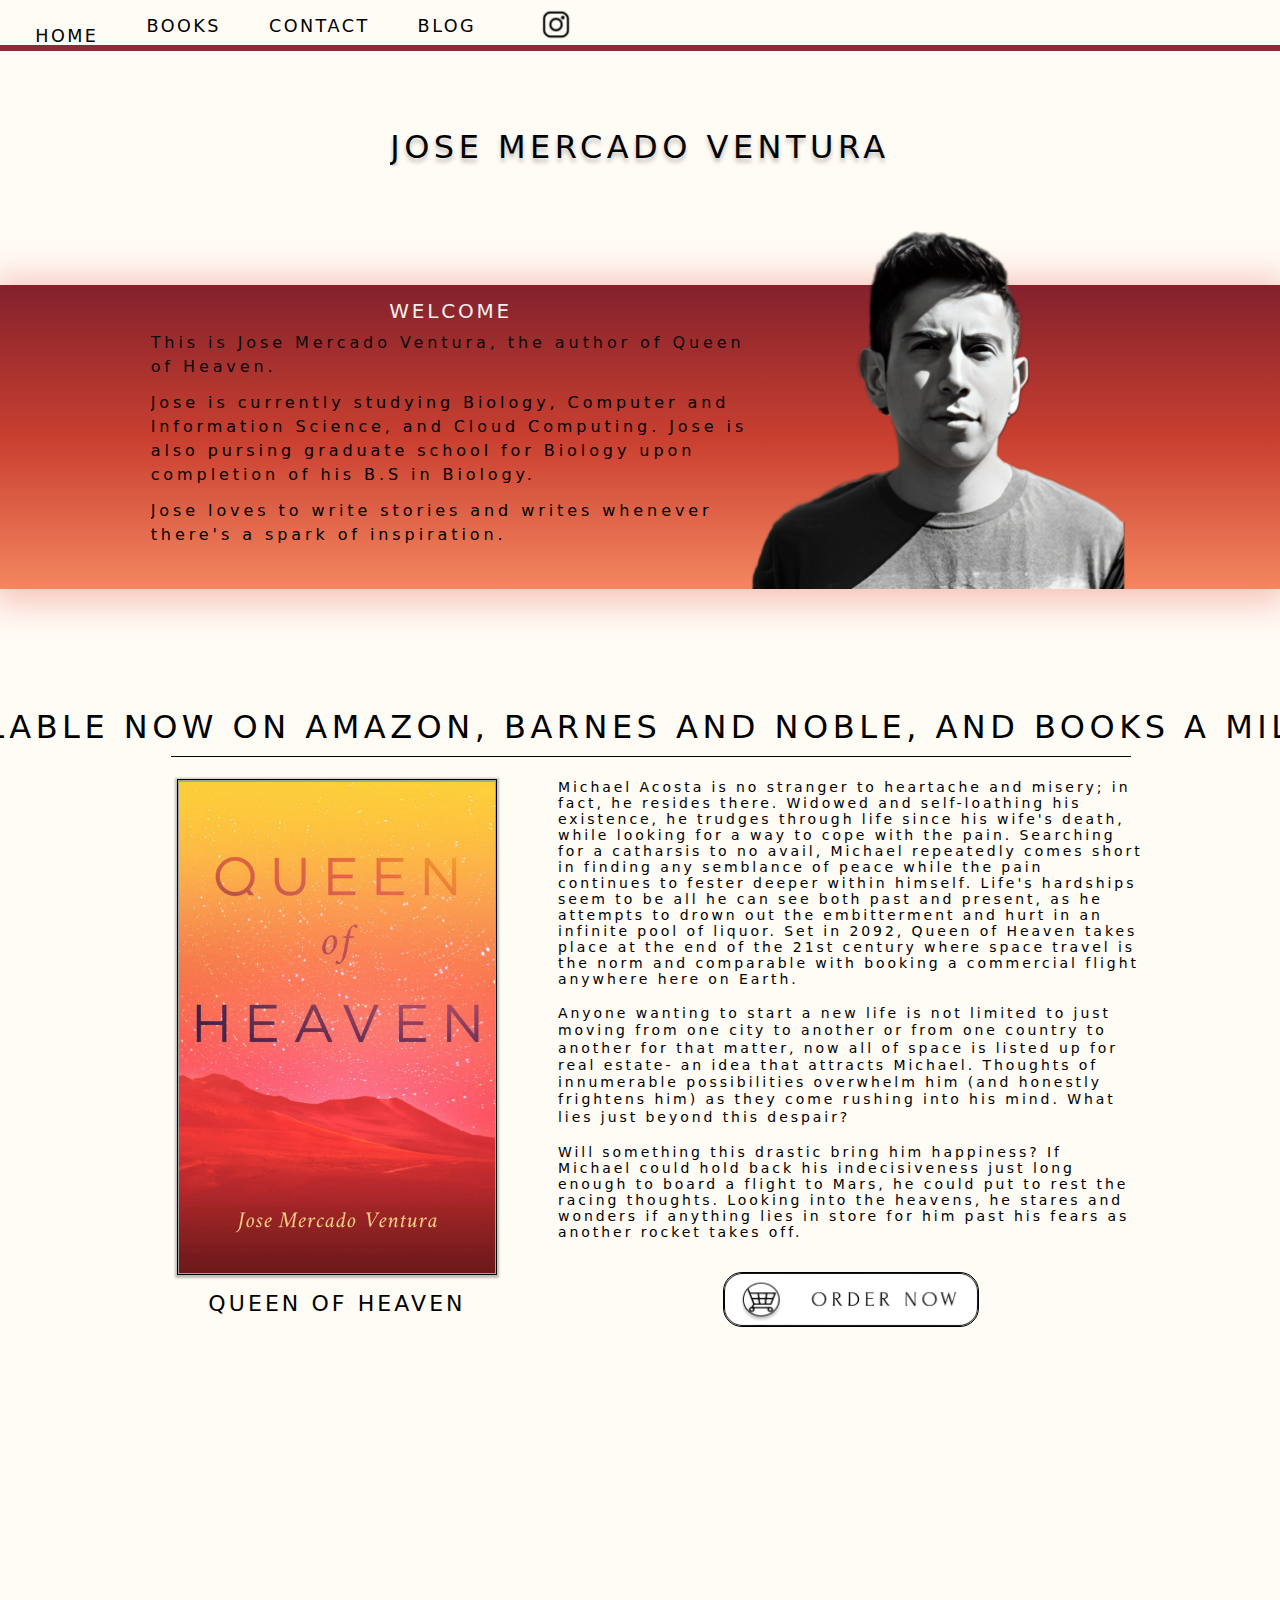
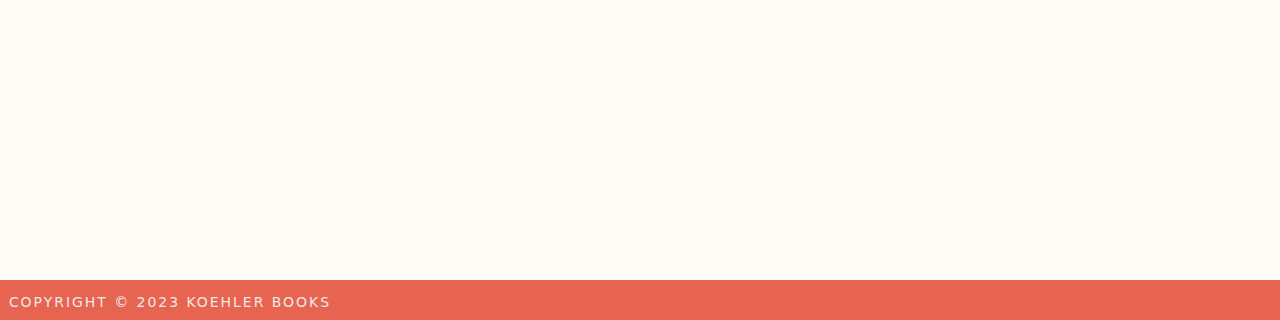
<file: index.html>
<!DOCTYPE html>
<html lang="en">
<head>
    <meta charset="UTF-8">
    <meta name="viewport" content="width=device-width, initial-scale=1.0">
    <meta name="robots" content="noindex">
    <title>Jose Mercado Ventura</title>
    <link rel="stylesheet" href ='styles.css'>
    <script defer src="app.js"></script>

</head>
<body>
    <div class="root">
        <div class="top_page hidden">
            <div class="rectangle3"></div>
            <div class ="toppageflex">
                <button class="home">Home</button>
                <button class="books">Books</button>
                <button class="contact3" href="#contact">Contact</button>
                <a class="bLOG" href="/blog.html">BLOG</a>
                <a class="transparent_background" href="https://www.instagram.com/ronin_of_trades/" target="_blank">
                    <img src="assets/insta.png" class="instagram2">
                </a>
            </div>
            <div class="top_rectangle"></div>
        </div>
        <div class="joseMercadoVentura hidden" id="top">Jose Mercado Ventura</div>
        
        <div class="frame1 hidden">
            <div class="welcomecontainer">
                <div class="welcome">Welcome</div>
                <div class="welcomeBody">
                    <div class="textBlock">
                        This is Jose Mercado Ventura, the author of Queen of Heaven. 
                    </div>
                    <br>
                    <div class="textBlock3">
                        Jose is currently studying Biology, Computer and Information Science, and Cloud
                        Computing. Jose is also pursing graduate school for Biology upon completion of his B.S in Biology.
                    </div>
                    <br>
                    <div class="textBlock5">
                        Jose loves to write stories and writes whenever there's a spark of inspiration.
                    </div>
            </div>
            </div>
            <img class="jose" src="assets/Jose.png"></img>
        </div>
        <!-- <div class="books_section"> -->
            <div class="out_container hidden">
                <div class="outNow"  id="books">Available Now on Amazon, Barnes and Noble, and Books a Million!</div>
                <hr class="out_now_line hidden" id="nowline">
            </div>
            <div class="middlebody">
                <div class="bookcontainer hidden" id="slide_right">
                    <img class="bookcover" src="assets/bookcover.png"></img>
                    <div class="queenOfHeaven">Queen of Heaven</div>
                </div>
                <div class="booksummary hidden" id ="slide_left">
                    <div class="textBlock6">
                        Michael Acosta is no stranger to heartache and misery; in fact, he resides there. Widowed and self-loathing
                        his existence, he trudges through life since his wife's death, while looking for a way to cope with the
                        pain. Searching for a catharsis to no avail, Michael repeatedly comes short in finding any semblance of peace
                        while the pain continues to fester deeper within himself. Life's hardships seem to be all he can see both
                        past and present, as he attempts to drown out the embitterment and hurt in an infinite pool of liquor. Set in
                        2092, Queen of Heaven takes place at the end of the 21st century where space travel is the norm and comparable
                        with booking a commercial flight anywhere here on Earth.
                    </div>
                    <br>
                    <div class="textBlock8">
                        Anyone wanting to start a new life is not limited to just moving from one city to another or from one country
                        to another for that matter, now all of space is listed up for real estate- an idea that attracts Michael.
                        Thoughts of innumerable possibilities overwhelm him (and honestly frightens him) as they come rushing into his
                        mind. What lies just beyond this despair?
                    </div>
                    <br>
                    <div class="textBlock10">
                        Will something this drastic bring him happiness? If Michael could hold back his indecisiveness just long
                        enough to board a flight to Mars, he could put to rest the racing thoughts. Looking into the heavens, he
                        stares and wonders if anything lies in store for him past his fears as another rocket takes off.
                    </div>
                    <a href="https://www.barnesandnoble.com/w/books/1144074483">
                        <img  class="ordernow" src="assets/ORDERNOW_button.png"></img>
                    </a>
                </div>

            </div>
        <!-- </div> -->
        
        <div class="contact_container hidden" id="contact">
            <p class="contact_text">Contact</p>
            <div class="contactline"></div>
            <div class="ig_mail_container">
                <div class="igcontainer">
                    <div class="instagram">Instagram</div>
                    <a class="instagrampic" href="https://www.instagram.com/ronin_of_trades/" target="_blank">
                        <img src="assets/instagrampic.png">
                    </a>
                    <a class="transparent_background" href="https://www.instagram.com/ronin_of_trades/" target="_blank">
                        <img src="assets/insta.png" class="instagram3">
                    </a>
                </div>

                <div class="mailcontainer">
                    <div class="email">Email</div>
                    <a class="gmail_logo" href='mailto:jmercad6@gmu.edu' target="_blank">
                        <img src="assets/gmail_logo.png">
                    </a>
                    <a class="label" href='mailto:jmercad6@gmu.edu' target='_blank' rel='noreferrer'>
                        jmercad6@gmu.edu
                    </a>
                </div>
            </div>
        </div>

        <div class="footer">
            <p class="copyright2023KoehlerBooks"> Copyright © 2023 Koehler Books </p>
        </div>
    </div>
</body>
</html>
</file>
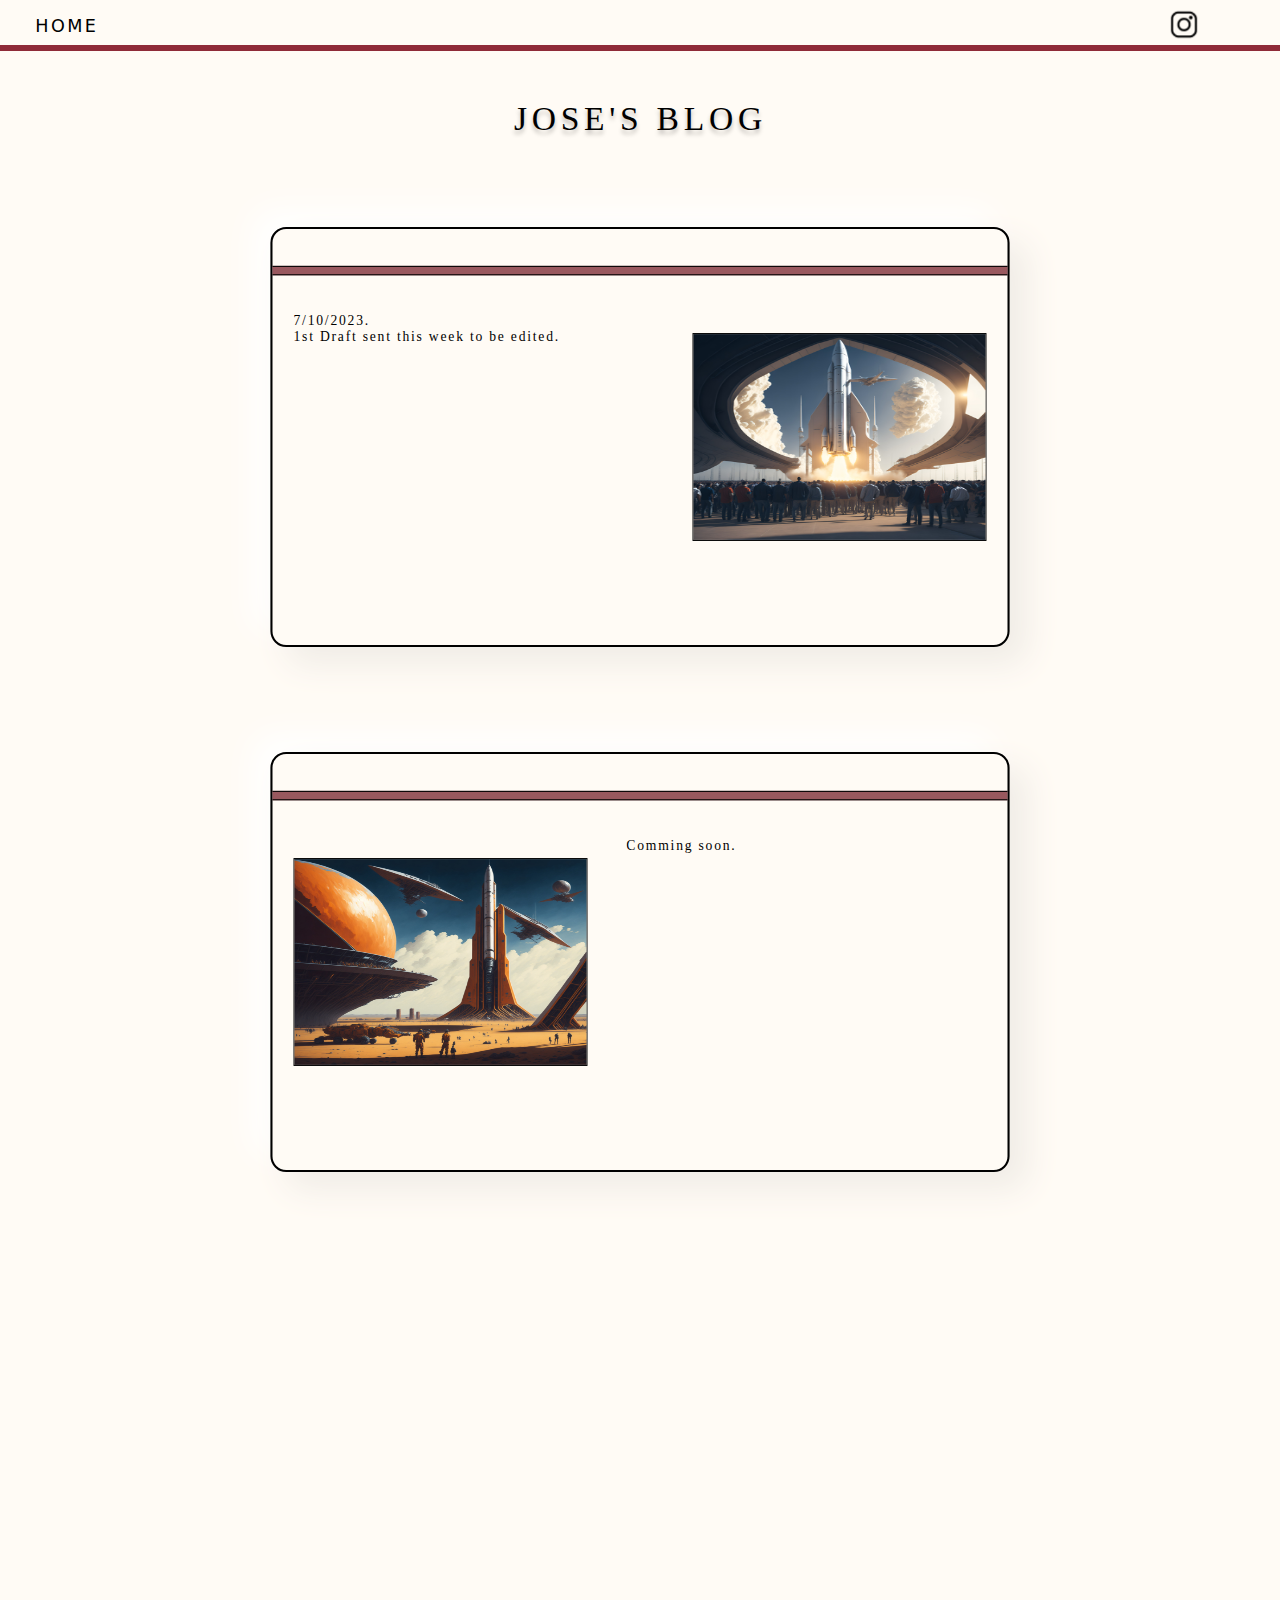
<file: blog.html>
<!DOCTYPE html>
<html lang="en">
<head>
    <meta charset="UTF-8">
    <meta name="viewport" content="width=device-width, initial-scale=1.0">
    <meta name="robots" content="noindex">
    <title>Jose's Blog</title>
    <link rel="stylesheet" href ='styles.css'>
    <script defer src="blogapp.js"></script>
</head>
<body>
    <div class="root2">
        <div class="top_page">
            <div class="rectangle3"></div>
            <div class ="toppageflex">
                <a class="home" href="/index.html">Home</a>
                <a class="transparent_background" href="https://www.instagram.com/ronin_of_trades/" target="_blank">
                    <img src="assets/insta.png" class="instagramm">
                </a>
            </div>
            <div class="top_rectangle"></div>
        </div>
        <div class="header hidden">Jose's Blog</div>
        <div class="cards">
            <div class="postcard hidden">
                <div class="cardrectangle"></div>
                <img src="assets/Default_A_rocket_taking_off_from_a_launchpad_space_port_on_its_0_ebc7a754-71dd-4db4-9d6b-505b2d33e3ad_1.jpeg" class="post1_image">
                <p class="post1_text">
                     7/10/2023. <br>
                  1st Draft sent this week to be edited. 
                  
                </p>
                <div class="header1"></div>
            </div>
            <div class="postcard hidden">
                <div class="cardrectangle"></div>
                <img src="assets/Default_artwork_book_future_earth_2092_rocket_launch_spaceport_1_e11cf6ea-c6d9-4bd8-ab40-be99d54c6014_1.jpeg" class="post2_image">
                <div class="header2"></div>
                <p class="post2_text">
                 Comming soon. 
                </p>
                <div class="header1"></div>
            </div>    
    </div>
</body>
</html>
</file>
<file: styles.css>
* {
  box-sizing: border-box;
  margin: 0;
  padding: 0;
}

html {
scroll-behavior: smooth;
}

button {
border: none;
cursor: pointer;
}

body::-webkit-scrollbar {
width: 8px;
display: none;
}

body::-webkit-scrollbar-track {
box-shadow: inset 0 0 6px rgba(0, 0, 0, .4);
}

body::-webkit-scrollbar-thumb {
background-color: whitesmoke;
outline: 1px solid black;
border-radius: 20px;
}

p::-webkit-scrollbar {
width: 4px;
height: 4px;
}

p::-webkit-scrollbar-track {
box-shadow: inset 0 0 6px rgba(0, 0, 0, .4);
}

p::-webkit-scrollbar-thumb {
background-color: whitesmoke;
outline: 1px solid black;
border-radius: 20px;
}

div::-webkit-scrollbar {
width: 4px;
height: 2px;
}

div::-webkit-scrollbar-track {
box-shadow: inset 0 0 6px rgba(0, 0, 0, .4);
}

div::-webkit-scrollbar-thumb {
background-color: whitesmoke;
outline: 1px solid black;
border-radius: 20px;
}
body {
width: 100%;
}
.page-transition {
opacity: 0;
transition: opacity 0.5s ease;
}

.page-transition-active {
opacity: 1;
}

.footer {
width: 100%;
height: 2.53rem;
flex-shrink: 0;
background-color: #e76550;
position: absolute;
bottom: 0px;
left: 0px;
margin-bottom: 0;
align-self: flex-start;

}

.copyright2023KoehlerBooks {
color: #eee9e9;
font-size: 14px;
line-height: 29%;
font-family: Forum, system-ui, -apple-system, 'Segoe UI', Roboto, 'Helvetica Neue', Arial, 'Noto Sans',
  'Liberation Sans', sans-serif;
letter-spacing: 0.14em;
text-transform: uppercase;
position: absolute;
left: 0.6944%;
right: 75.6944%;
top: 50%;
bottom: 50%;
text-align: left;
align-items: left;
justify-content: flex-start;
flex-direction: left;
width: max-content;
}
.root {
position: relative;
width: 100%;
height: 120em;
background-color: #fffbf5;
display: flex;
flex-direction: column;
justify-content: space-between;
overflow: hidden;
}


.frame1 {
  position: relative;
  top: 9em;
  width: 100%;
  height: 19em;
  display: flex;
  align-items: flex-end;
  justify-content: center;
  background-image: linear-gradient(180deg, rgb(131, 33, 44) 0%, #ca4030ff 51%, #f48660ff 100%);
  background-position: center;
  background-repeat: no-repeat;
  background-size: auto;
  overflow: visible;
  box-shadow: 0px 4px 34px 8px #e7655066;
  }
  .welcomecontainer {
  display: flex;
  flex-direction: column;
  align-self: center;
  justify-self: center;
  height: 100%;
  width: fit-content;
  gap: .5em;
  overflow: auto;
  }
  .welcome {
  color: #f4eded;
  font-size: 20px;
  font-family: Gotu, system-ui, -apple-system, 'Segoe UI', Roboto, 'Helvetica Neue', Arial, 'Noto Sans',
    'Liberation Sans', sans-serif;
  letter-spacing: 0.14em;
  text-transform: uppercase;
  text-align: center;
  margin-top: .7em;
  
  }
  .welcomeBody {
  font-size: 12px;
  width: 50em;
  height: 277px;
  line-height: 1em;
  top: -5em;
  font-family: 'Lato', sans-serif;
  font-weight: 450;
  overflow: auto;
  }

.textBlock {
color: rgb(10, 10, 10);
font-size: 16px;
line-height: 1.5em;
font-family: "Open Sans", system-ui, -apple-system, 'Segoe UI', Roboto, 'Helvetica Neue', Arial, 'Noto Sans',
  'Liberation Sans', sans-serif;
letter-spacing: 0.245em;
}

.textBlock3 {
color: #000;
font-size: 16px;
line-height: 1.5em;
font-family: Open Sans, system-ui, -apple-system, 'Segoe UI', Roboto, 'Helvetica Neue', Arial, 'Noto Sans',
  'Liberation Sans', sans-serif;
letter-spacing: 0.245em;
}

.textBlock5 {
color: #000;
font-size: 16px;
line-height: 1.5em;
font-family: Open Sans, system-ui, -apple-system, 'Segoe UI', Roboto, 'Helvetica Neue', Arial, 'Noto Sans',
  'Liberation Sans', sans-serif;
letter-spacing: 0.245em;
}

.jose {
  max-width: 30%;
  height: 120%;

background-color: transparent !important;

z-index: 99;

}
.booksummary {
display: flex;
flex-direction: column;
transform: translateX(6em);
animation-duration: 400ms;
width: 590px;
height: 600px;
align-items: center;
overflow-y: auto;
padding-left: 5px;
}

.slide_left {
transform: translateX(0em)
}

.textBlock6 {
color: #000;
font-size: 14px;
font-family: Forum, system-ui, -apple-system, 'Segoe UI', Roboto, 'Helvetica Neue', Arial, 'Noto Sans',
  'Liberation Sans', sans-serif;
letter-spacing: 0.21em;
}

.textBlock8 {
color: #000;
font-size: 14px;
line-height: 123.5%;
font-family: Forum, system-ui, -apple-system, 'Segoe UI', Roboto, 'Helvetica Neue', Arial, 'Noto Sans',
  'Liberation Sans', sans-serif;
letter-spacing: 0.21em;
}

.textBlock10 {
color: #000;
font-size: 14px;
font-family: Forum, system-ui, -apple-system, 'Segoe UI', Roboto, 'Helvetica Neue', Arial, 'Noto Sans',
  'Liberation Sans', sans-serif;
letter-spacing: 0.21em;
}
.joseMercadoVentura {
color: #000;
font-size: 200%;
flex-shrink: 2;
font-family: Open Sans, system-ui, -apple-system, 'Segoe UI', Roboto, 'Helvetica Neue', Arial, 'Noto Sans',
  'Liberation Sans', sans-serif;
letter-spacing: 0.14em;
text-transform: uppercase;
position: relative;
top: 4em;
align-self: center;
text-shadow: 0px 4px 4px #00000040;
overflow-x: auto;
text-align: center;
}




.middlebody {
position: relative;
display: flex;
justify-content: flex-start;
flex-direction: row;
height: fit-content;
justify-content: center;
gap: 1em;
top: 3em;
flex-shrink: 2;
}

.out_container {
align-items: center;
align-self: center;
justify-self:center;
display: flex;
flex-direction: column;
position: relative;
width: 60em;
left: 0.7em;
top: 10em;
margin-bottom: 2em;
}

.outNow {
color: #000;
font-size: 32px;
font-family: Forum, system-ui, -apple-system, 'Segoe UI', Roboto, 'Helvetica Neue', Arial, 'Noto Sans',
  'Liberation Sans', sans-serif;
letter-spacing: 0.14em;
text-transform: uppercase;
width: max-content;

}
.out_now_line {
margin-top: 10px;
width: 10%;
height: 20%;
border: none;
border-bottom: 1.5px solid #000;
animation-duration: .8s;

}

.expand {
width: 100%;
}

.bookcontainer {
display: flex;
flex-direction: column;
width: 25em;
min-width: 15em;
height: fit-content;
transform: translateX(-10em);
animation-duration: 400ms;
align-items: center;
gap: 1em;
flex-shrink: 2;
}

.slide_right {
transform: translateX(0em);
}

.bookcover {
background-color: transparent !important;
outline: solid 1px #000;
outline-offset: -1px;
box-shadow: 0px 1px 2px 2px #00000040;
width: 80%;


}
.queenOfHeaven {
color: #000;
font-size: 22px;
font-family: Forum, system-ui, -apple-system, 'Segoe UI', Roboto, 'Helvetica Neue', Arial, 'Noto Sans',
  'Liberation Sans', sans-serif;
letter-spacing: 0.14em;
text-transform: uppercase;
height: fit-content;
margin: 0px;
width: max-content;
}
.ordernow {
border-radius: 19px;
border: 1px solid #000;
background: transparent !important;
width: 256px;
height: 55px;
margin-top: 2em;
animation-duration: 200ms;
transition: ease-in-out 0.2s;
transform: scale(1.0);
}

.ordernow:hover{
transform: scale(1.05);
}
.icon {
width: 100%;
height: 100%;
}
.contact_container {
background-color: rgba(180,82,67,0.26);
position: relative;
left: 0;
bottom: 2.53rem;
width: 100%;
height: 286px;
margin-top: 200px;

}

.icon2 {
width: 100%;
height: 100%;
}
.jmercad6GmuEdu {
position: absolute;
left: 833px;
top: 212px;
width: 203px;
height: 32px;
text-align: center;
align-items: center;
justify-content: center;
flex-direction: column;
}

.label {
color: #000;
font-size: 14px;
font-family: Forum, system-ui, -apple-system, 'Segoe UI', Roboto, 'Helvetica Neue', Arial, 'Noto Sans',
  'Liberation Sans', sans-serif;
letter-spacing: 0.14em;
text-transform: lowercase;
margin-top: 5px;
animation-duration: 200ms;
transition: ease-in-out 0.2s;
transform: scale(1.0);
}

.label:hover {
transform: scale(1.1);
}

.label2 {
color: #000;
font-size: 14px;
line-height: 29%;
font-family: Forum, system-ui, -apple-system, 'Segoe UI', Roboto, 'Helvetica Neue', Arial, 'Noto Sans',
  'Liberation Sans', sans-serif;
letter-spacing: 0.14em;
text-transform: lowercase;
}
.gmail_logo {
overflow: visible;
filter: drop-shadow(0px 4px 4px #00000040);
animation-duration: 200ms;
transition: ease-in-out 0.2s;
transform: scale(1.0);
}

.gmail_logo:hover {
transform: scale(1.1);
}

.icon3 {
width: 100%;
height: 100%;
}
.instagram {
color: #000;
font-size: 15px;
font-family: Forum, system-ui, -apple-system, 'Segoe UI', Roboto, 'Helvetica Neue', Arial, 'Noto Sans',
  'Liberation Sans', sans-serif;
letter-spacing: 0.14em;
text-transform: uppercase;
width: max-content;
height: max-content;
text-align: center;
align-items: center;
white-space: nowrap;
margin-bottom: 15px;
}
.instagrampic {

overflow: visible;
filter: drop-shadow(0px 4px 4px #00000040);
animation-duration: 200ms;
transition: ease-in-out 0.2s;
transform: scale(1.0);
}

.instagrampic:hover {
transform: scale(1.1);
}

.icon4 {
width: 100%;
height: 100%;
}
.email {
color: #000;
font-size: 15px;
font-family: Forum, system-ui, -apple-system, 'Segoe UI', Roboto, 'Helvetica Neue', Arial, 'Noto Sans',
  'Liberation Sans', sans-serif;
letter-spacing: 0.14em;
text-transform: uppercase;
width: max-content;
height: max-content;
text-align: center;

}
.contact_text {
color: #000;
font-size: 20px;
font-family: Forum, system-ui, -apple-system, 'Segoe UI', Roboto, 'Helvetica Neue', Arial, 'Noto Sans',
  'Liberation Sans', sans-serif;
letter-spacing: 0.14em;
text-transform: uppercase;
position: inherit;
top: 10px;

text-align: center;
}
.contactline {
transform-origin: bottom left;
position: absolute;
left: 27.5694%;
right: 25.625%;
top: 15.3846%;
bottom: 84.2657%;
max-width: 50%;
max-height: 100%;
border-bottom: solid 1px #000;
margin-bottom: -1px;
transform: matrix(1, 0, 0, 1, 0, 0);
}


.ig_mail_container {
position: relative;
display: flex;
justify-content: space-evenly;
top: 60px;
left: 20px;

}

.igcontainer {
display: flex;
position: relative;
flex-direction: column;
align-items: center;
height: fit-content;

width: fit-content;
}

.mailcontainer {
display: flex;
position: relative;
flex-direction: column;
align-items: center;

width: fit-content;
}

.email {
margin-bottom: 10px;
}

.top_page {
position: fixed !important;
left: 0px;
top: 0px;
width: 100%;
min-width: 550px;
height: 3.3em;
z-index: 999;
text-underline-offset: 35%;
overflow-x: auto;

}
.rectangle3 {
position: absolute;
left: 0;
top: 0px;
background-color: #fffbf5;
height: 50px;
width: 100%;
}
.contact3 {
transform-origin: top left;
color: #000;
font-size: 1.1rem;
line-height: 0;
font-family: Open Sans, system-ui, -apple-system, 'Segoe UI', Roboto, 'Helvetica Neue', Arial, 'Noto Sans',
  'Liberation Sans', sans-serif;
letter-spacing: 0.14em;
text-transform: uppercase;
margin-top: 1.5em;
width: min-content;
max-width: 100%;
height: min-content;
max-height: 100%;
text-align: center;
align-items: center;
white-space: nowrap;
flex-direction: column;
transform: matrix(1, 0.0092, -0.0092, 1, 0, 0);
transition: ease-in-out 0.25s;
transform: translateY(0);
text-decoration: none;
}

.contact3:hover{
transform: translateY(-4px);
}
.bLOG {
color: #000;
font-size: 1.1rem;
line-height: 0;
font-family: Open Sans, system-ui, -apple-system, 'Segoe UI', Roboto, 'Helvetica Neue', Arial, 'Noto Sans',
  'Liberation Sans', sans-serif;
letter-spacing: 0.14em;
text-transform: uppercase;
margin-top: 1.5em;
width: min-content;
max-width: 100%;
height: min-content;
max-height: 100%;
text-align: center;
align-items: center;
white-space: nowrap;
transform: matrix(1, 0.0092, -0.0092, 1, 0, 0);
transition: ease-in-out 0.2s;
transform: translateY(0px);
text-decoration: none;
}

.bLOG:hover{
transform: translateY(-4px);
}

.books {
color: #000;
font-size: 1.1rem;
line-height: 0;
font-family: Open Sans, system-ui, -apple-system, 'Segoe UI', Roboto, 'Helvetica Neue', Arial, 'Noto Sans',
  'Liberation Sans', sans-serif;
letter-spacing: 0.14em;
left: 9em;
top: 50%;
bottom: 58.0645%;
width: min-content;
max-width: 100%;
height: min-content;
max-height: 100%;
text-align: center;
align-items: center;
white-space: nowrap;
flex-direction: column;
transition: ease-in-out 0.25s;
transform: translateY(0px);
text-decoration: none;
margin-top: 1.5em;
text-transform: uppercase;
}

.books:hover{
transform: translateY(-4px);
}

.home {
color: #000;
font-size: 1.1rem;
line-height: 0;
font-family: Open Sans, system-ui, -apple-system, 'Segoe UI', Roboto, 'Helvetica Neue', Arial, 'Noto Sans',
  'Liberation Sans', sans-serif;
letter-spacing: 0.14em;
text-transform: uppercase;
background-color: transparent;
margin-top: 1.5em;
margin-left: 2em;
bottom: 56.4516%;
width: min-content;
max-width: 100%;
max-height: 100%;
text-align: center;
align-items: center;
white-space: nowrap;
flex-direction: column;
text-decoration: none;
transition: ease-in-out 0.25s;
transform: translateY(0);
}

.home:hover{
transform: translateY(-4px);
}

.toppageflex {
  display: flex;
  gap: 3em;
  min-width: 700px;
}

.instagram2 {
margin-top: .5em;
background-position: center;
margin-left: 50%;
width: 32px;
z-index: 99;
animation-duration: 200ms;
transition: ease-in-out 0.2s;
transform: scale(1.0);
}

.instagram2:hover {
transform: scale(1.1);
}

.instagramm {
  margin-top: .5em;
  position: absolute;
  right: 5em;
  background-position: center;
  width: 32px;
  z-index: 99;
  animation-duration: 200ms;
  transition: ease-in-out 0.2s;
  transform: scale(1.0);
  }

.instagramm:hover {
  transform: scale(1.1);
}

.instagram3 {
width: 32px;
height: 32px;
animation-duration: 200ms;
transition: ease-in-out 0.2s;
transform: scale(1.0);
}

.instagram3:hover {
transform: scale(1.1);
}

.transparent_background {
background-color: transparent !important;
}
.top_rectangle {
position: absolute;

bottom: 2px;
height: 5.5px;
width: 100%;
min-width: 600px;
background-color: #8f2b38;
z-index: 999;
}

.root2{
position: relative;
width: 100%;
height: 1973px;
background-color: #fffbf5;
overflow: hidden;
display: flex;
flex-direction: column;
align-items: center;
}

.header {
color: #000;
text-shadow: 0px 4px 4px rgba(0, 0, 0, 0.25);
font-size: 32px;
font-family: "Open Sans", "sans-serif";
font-style: normal;
font-weight: 400;
letter-spacing: 4.48px;
text-transform: uppercase;
position: absolute;
top: 100px;
align-self: center;  
}

.cards{
position: relative;
display: flex;
flex-direction: column;
top: 12%;
align-items: center;
gap: 125px;
width: 100%;
}

.postcard {
position: relative;
display: flex;
justify-content: center;
height: 400px;
width: 55%;
min-width: 25em;
background-color: #fffbf5;
border: 2px solid black;
border-radius: 15px;
box-shadow:  16px 16px 32px #f0ece6,
           -16px -16px 32px #ffffff;
animation-duration: 200ms;
transition: ease-in-out 0.2s;
transform: scale(1.0);
}

.postcardhover {
transform: scale(1.05);
}

.cardrectangle {
position: absolute;
width: 100%;
height: 9px;
background: rgba(112, 21, 32, 0.71);
top: 35px;
border-top: 1.5px solid black;
border-bottom: 1.5px solid black;
}

.post2_image {
position: absolute;
width: 40%;
height: 50%;
align-self: center;
left: 20px;
border: 1px solid black;
}

.post2_text {
position: absolute;
align-self: center;
right: 1em;
width: 50%;
height: 60%;
color: #000;
font-family: "Open Sans";
font-size: 13px;
font-style: normal;
font-weight: 400;
line-height: 125%;
letter-spacing: 1.68px;
overflow-y: auto;
}

.post1_image {
position: absolute;
width: 40%;
height: 50%;
align-self: center;
right: 20px;
border: 1px solid black;
}

.post1_text {
position: absolute;
align-self: center;
left: 20px;
width: 50%;
height: 60%;
color: #000;
font-family: "Open Sans";
font-size: 13px;
font-style: normal;
font-weight: 400;
line-height: 125%;
letter-spacing: 1.68px;
overflow-y: auto;
}

.header1 {
position: absolute;
top: 10px;
}

.header2 {
position: absolute;
top: 10px;
}

.morepost {
color: rgba(167, 99, 99, 0.71);
font-family: "Open Sans";
font-size: 20px;
font-style: normal;
font-weight: 700;
line-height: 118.5%;
letter-spacing: 2.8px;
text-transform: uppercase;
position: absolute;
bottom: 550px;
align-self: center;
}

.hidden {
opacity: 0;
transition: ease-out 1.25s;
}

.show {
opacity: 1;
}
</file>
